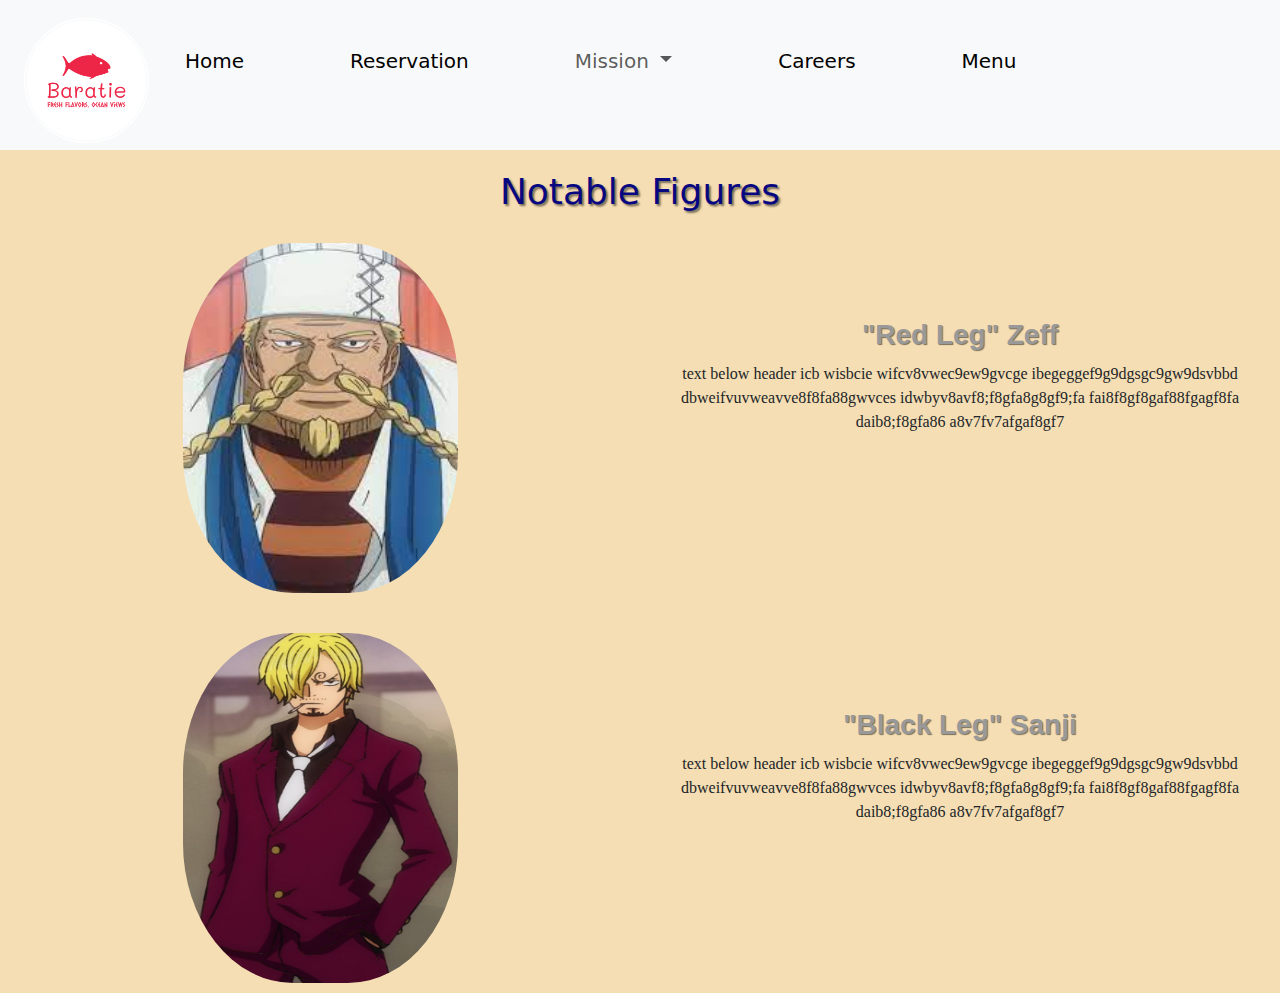
<file: src/notable.html>
<!DOCTYPE html>
<html lang="en">
<head>
    <meta charset="UTF-8">
    <meta http-equiv="X-UA-Compatible" content="IE=edge">
    <meta name="viewport" content="width=device-width, initial-scale=1.0">
    <title>Notable Figures</title>
    <link rel="shortcut icon" href="../images/fish.ico" type="image/x-icon">
    <link href="../styles/homePage.css" rel="stylesheet">
    <link href="../styles/notablePage.css" rel="stylesheet">
    <link href="https://cdn.jsdelivr.net/npm/bootstrap@5.2.3/dist/css/bootstrap.min.css" rel="stylesheet">
</head>
<body>

    
    <!--
    <div class="content">
        <h1>Welcome to Baratie</h1>
        <p>We serve the best seafood in town!</p>
    </div>
    -->

    <nav class="navbar navbar-expand-lg navbar-light bg-light">
        <div class="container-fluid">
          
          
          <div class="collapse navbar-collapse" id="navbarSupportedContent">
            <ul class="navbar-nav me-auto mb-2 mb-lg-0">
              
                <div class="container">
                    <a href = "index.html" class="navbar-brand" href="#">
                      <img src="../images/baratie-logo.png" alt="Baratie logo">
                    </a>
                </div>

                <li class="nav-item">
                    <a class="nav-link active" aria-current="page" href="index.html">Home</a>
                </li>

                <li class="nav-item">
                    <a class="nav-link active" aria-current="page" href="reservation.html">Reservation</a>
                </li>

                <li class="nav-item dropdown">
                    <a class="nav-link dropdown-toggle" href="mission.html" id="navbarDropdown" 
                    role="button" data-bs-toggle="dropdown" aria-expanded="false">
                    Mission
                    </a>
                    <ul class="dropdown-menu" aria-labelledby="navbarDropdown">
                        <li><a class="dropdown-item" href="mission.html">Our Mission</a></li>
                        <li><a class="dropdown-item" href="notable.html">Notable Figures</a></li>
                    </ul>
                </li>

                <li class="nav-item">
                    <a class="nav-link active" aria-current="page" href="careers.html">Careers</a>
                </li>

                <li class="nav-item">
                    <a class="nav-link active" aria-current="page" href="menu.html">Menu</a>
                </li>
              
            </ul>
            
          </div>
        </div>
      
    </nav>

    <h1 class="notable-title">Notable Figures</h1>
    
    <div class="notable-row">
        <div class="notable-col">
            <img class = "zeff-notable" src="../images/zeff1.jpeg">
        </div>

        <div class="notable-col">
            <h1 class = "nota-header">"Red Leg" Zeff</h1>
            <p class="nota-text">text below header icb wisbcie wifcv8vwec9ew9gvcge
                ibegeggef9g9dgsgc9gw9dsvbbd dbweifvuvweavve8f8fa88gwvces
                idwbyv8avf8;f8gfa8g8gf9;fa fai8f8gf8gaf88fgagf8fa daib8;f8gfa86
                a8v7fv7afgaf8gf7
            </p>
        </div>
    </div>

    <div class="notable-row">
        <div class="notable-col">
            <img class = "zeff-notable" src="../images/wano-sanji.jpeg">
        </div>

        <div class="notable-col">
            <h1 class = "nota-header">"Black Leg" Sanji</h1>
            <p class="nota-text">text below header icb wisbcie wifcv8vwec9ew9gvcge
                ibegeggef9g9dgsgc9gw9dsvbbd dbweifvuvweavve8f8fa88gwvces
                idwbyv8avf8;f8gfa8g8gf9;fa fai8f8gf8gaf88fgagf8fa daib8;f8gfa86
                a8v7fv7afgaf8gf7
            </p>
        </div>
    </div>

    
    
    



    <!--Bootstrap Links-->
    <script src="https://cdn.jsdelivr.net/npm/bootstrap@5.2.3/dist/js/bootstrap.bundle.min.js"></script>
    <script src="https://cdn.jsdelivr.net/npm/@popperjs/core@2.11.6/dist/umd/popper.min.js" 
    integrity="sha384-oBqDVmMz9ATKxIep9tiCxS/Z9fNfEXiDAYTujMAeBAsjFuCZSmKbSSUnQlmh/jp3" 
    crossorigin="anonymous"></script>
    <script src="https://cdn.jsdelivr.net/npm/bootstrap@5.3.0-alpha2/dist/js/bootstrap.min.js" 
    integrity="sha384-heAjqF+bCxXpCWLa6Zhcp4fu20XoNIA98ecBC1YkdXhszjoejr5y9Q77hIrv8R9i" 
    crossorigin="anonymous"></script>
</body>
</html>
</file>
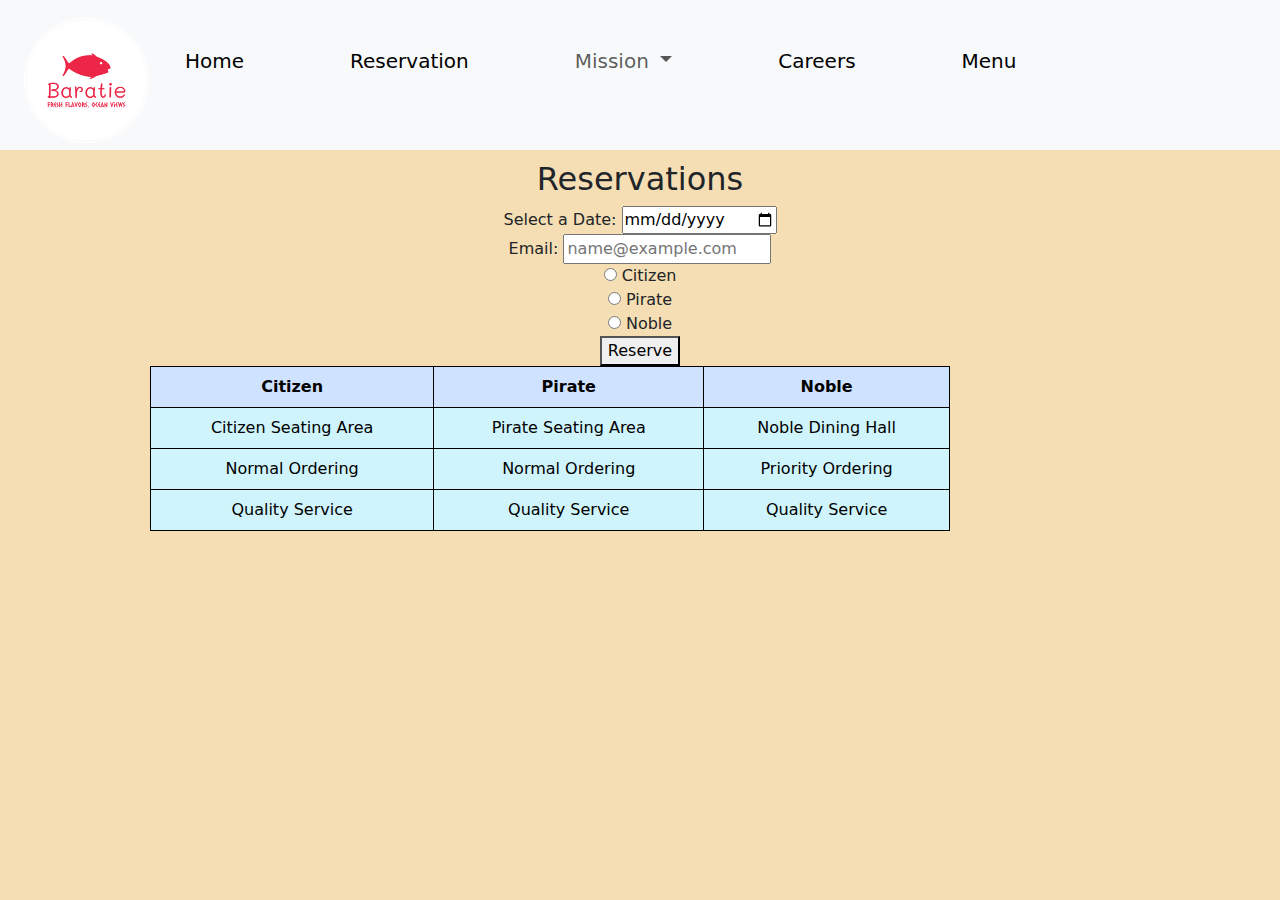
<file: src/reservation.html>
<!DOCTYPE html>
<html lang="en">
<head>
    <meta charset="UTF-8">
    <meta http-equiv="X-UA-Compatible" content="IE=edge">
    <meta name="viewport" content="width=device-width, initial-scale=1.0">
    <title>Reservations</title>
    <link rel="shortcut icon" href="../images/fish.ico" type="image/x-icon">
    <link href="../styles/homePage.css" rel="stylesheet">
    <link href="../styles/reservationPage.css" rel="stylesheet">
    <link href="https://cdn.jsdelivr.net/npm/bootstrap@5.2.3/dist/css/bootstrap.min.css" rel="stylesheet">
    <script src="../js/scripts.js"></script>
</head>
<body>

    <nav class="navbar navbar-expand-lg navbar-light bg-light">
        <div class="container-fluid">
          
          
          <div class="collapse navbar-collapse" id="navbarSupportedContent">
            <ul class="navbar-nav me-auto mb-2 mb-lg-0">
              
                <div class="container">
                    <a href = "index.html" class="navbar-brand" href="#">
                      <img src="../images/baratie-logo.png" alt="Baratie logo">
                    </a>
                </div>

                <li class="nav-item">
                    <a class="nav-link active" aria-current="page" href="index.html">Home</a>
                </li>

                <li class="nav-item">
                    <a class="nav-link active" aria-current="page" href="reservation.html">Reservation</a>
                </li>

                <li class="nav-item dropdown">
                    <a class="nav-link dropdown-toggle" href="mission.html" id="navbarDropdown" 
                    role="button" data-bs-toggle="dropdown" aria-expanded="false">
                    Mission
                    </a>
                    <ul class="dropdown-menu" aria-labelledby="navbarDropdown">
                        <li><a class="dropdown-item" href="mission.html">Our Mission</a></li>
                        <li><a class="dropdown-item" href="notable.html">Notable Figures</a></li>
                    </ul>
                </li>

                <li class="nav-item">
                    <a class="nav-link active" aria-current="page" href="careers.html">Careers</a>
                </li>

                <li class="nav-item">
                    <a class="nav-link active" aria-current="page" href="menu.html">Menu</a>
                </li>
              
            </ul>
            
          </div>
        </div>
      
    </nav>

    <div class="form-content">
        <h2>Reservations</h2>

        <form>

            <div class="date-select">
                <label for="date">Select a Date:</label>
                <input type="date" id="date" name="date" class="date-select">
            </div>
            
            <div class="email-select">
                <label>Email:</label>
                <input type="email" placeholder="name@example.com" class="email-select">
            </div>
            
            <div class="special">
                <input type="radio" id="citizen" name="status" value="citizen">
                <label for="vehicle1"> Citizen</label><br> 

                <input type="radio" id="pirate" name="status" value="pirate">
                <label for="vehicle1"> Pirate</label><br> 

                <input type="radio" id="noble" name="status" value="noble">
                <label for="vehicle1"> Noble</label><br> 

            </div>

            
            <button type="button" onclick="reserve()">Reserve</button>
        </form>

    </div>
    
    <table class="table">
        
        <thead class="text-center">
            <th class = "table-primary" scope="col">Citizen</th>
            <th class = "table-primary" scope="col">Pirate</th>
            <th class = "table-primary" scope="col">Noble</th>
        </thead>

        <tbody class="text-center">
            <tr class="table-info">
                <td>Citizen Seating Area </td>
                <td>Pirate Seating Area </td>
                <td>Noble Dining Hall</td>
            </tr>

            <tr class="table-info">
                <td>Normal Ordering</td>
                <td>Normal Ordering</td>
                <td>Priority Ordering</td>
            </tr>

            <tr class="table-info">
                <td>Quality Service</td>
                <td>Quality Service</td>
                <td>Quality Service</td>
            </tr>
        </tbody>
    </table>

    <!--Bootstrap Links-->
    <script src="https://cdn.jsdelivr.net/npm/bootstrap@5.2.3/dist/js/bootstrap.bundle.min.js"></script>
    <script src="https://cdn.jsdelivr.net/npm/@popperjs/core@2.11.6/dist/umd/popper.min.js" 
    integrity="sha384-oBqDVmMz9ATKxIep9tiCxS/Z9fNfEXiDAYTujMAeBAsjFuCZSmKbSSUnQlmh/jp3" 
    crossorigin="anonymous"></script>
    <script src="https://cdn.jsdelivr.net/npm/bootstrap@5.3.0-alpha2/dist/js/bootstrap.min.js" 
    integrity="sha384-heAjqF+bCxXpCWLa6Zhcp4fu20XoNIA98ecBC1YkdXhszjoejr5y9Q77hIrv8R9i" 
    crossorigin="anonymous"></script>
</body>
</html>
</file>
<file: styles/homePage.css>
/*Logo CSS*/
.container a img {
    width: 125px;
    height: 125px;
    cursor: pointer;
}


/*Main Navigation CSS*/
.dropdown-menu li:hover {
    background-color: #6EC6FF;
    color: #fff; 
}
nav {
    background-color: #f2f2f2;
    padding: 10px;
}
  
nav ul {
    list-style: none;
    margin: 0;
    padding: 0;
}
  
nav ul li {
    display: inline-block;
    margin-right: 90px;
    

    font-size: 20px;
}
  
nav ul li a {
    color: #333;
    text-decoration: none;
    padding: 5px 10px;
}
  
nav ul li a:hover {
    background-color: #6EC6FF;
    color: #fff;
}

.nav-item a {
    margin-top: 35px;
}

.navbar {
    max-height: 150px;
}


/*Sub Navigation*/
nav ul li ul {
    list-style: none;
    margin: 0;
    padding: 0;
    display: none;
    position: absolute;
}
  
nav ul li ul li {
    display: block;
}
  
nav ul li:hover ul {
    display: block;

}

.dropdown-menu li a {
    margin-top: -1px;
}

nav ul li ul li:hover {
    display: block;

    background-color: #6EC6FF;
    color: #fff;
}

/*Main Page content*/
body {
    background-color: #F5DEB3 !important;
    height: 100%;
    margin: 0;
    padding: 0;
}

.container {
    display: flex;
    flex-wrap: wrap;
    justify-content: space-between;
    align-items: center;

    margin-top: 10px;
}

.column {
    flex-basis: calc(50% - 100px);
    margin-bottom: 40px;
}

.column h2 {
    
    color: rgb(7, 7, 129);
    text-shadow: 2px 2px 2px rgba(0, 0, 0, 0.5);
    font-size: 36px;

    margin-top: 40px;
}

.column p {
    font-family: 'Roboto', sans-serif;
    font-size: 16px;
    line-height: 1.5;
}

.header {
    text-align: center;
    font-size: 24px;
    font-weight: bold;
    margin-bottom: 20px;
}

.imgColumn {
    max-width: 100%;
    height: 100%;

    cursor: pointer;    
}

.zeff {
    width: 300px;
    height: 300px;
    margin-right: 60px;

    border-radius: 50%;
}

/*Dynamic image code not working*/
.zeff2 {
    width: 300px;
    height: 300px;
    margin-right: 60px;

    border-radius: 50%;
    display: none;


}

.zeff2:hover {
    opacity: 1;
    transition: opacity 0.3s ease-in-out;
}

/*Location*/
.location {
    text-align: center;
    font-size: 24px;
    font-weight: bold;

    width: 600px;
    height: 300px;

    margin-left: 250px;
    
}

.map {
    width: 600px;
    height: 300px;

    border-radius: 25%;

    margin-bottom: 20px;
}

.location p {
    font-family: 'Roboto', sans-serif;
    font-size: 16px;
    line-height: 1.5;

    justify-content: center;
    text-align: center;
}
</file>
<file: styles/notablePage.css>
.notable-title {
    color: rgb(7, 7, 129);
    text-shadow: 2px 2px 2px rgba(0, 0, 0, 0.5);
    font-size: 36px;
    text-align: center;
    margin-top: 20px;
}

.notable-row {
    display: flex;
    text-align: center;
    box-sizing: border-box;
    overflow: hidden;

    margin-top: 20px;
}

.notable-col {
    flex: 1;
    margin: 10px;
    box-sizing: border-box;
}

.row img {
    flex: 0 0 auto;
    margin-right: 20px;
 }

.zeff-notable {
    border-radius: 40%;
    width: 275px;
    height: 350px;
}

.nota-header {
    font-size: 28px;
    font-weight: bold;
    margin-bottom: 10px;
    margin-top: 75px;
    font-family: Helvetica, Arial, sans-serif;
    color: #999999;
    text-shadow: 1px 1px 1px rgba(0, 0, 0, 0.5);
}

.nota-text {
    font-size: 16px;
    line-height: 1.5;
    margin-bottom: 20px;
    font-family: Georgia, Times, serif;
    
}
</file>
<file: styles/reservationPage.css>
.form-content {
    justify-content: center;
    text-align: center;
}

.form-content h2 {
    margin-top: 10px;
}

.form-label {
    max-width: 300px;
    flex-direction: row;
}

.email-select {

}

.date-select {

}

.table {
    width: 800px !important;
    justify-content: center;
    text-align: center;
    margin-left: 150px;
}

.table td {
    border: 1px solid black;
}

.table th {
    border: 1px solid black;
}
</file>
